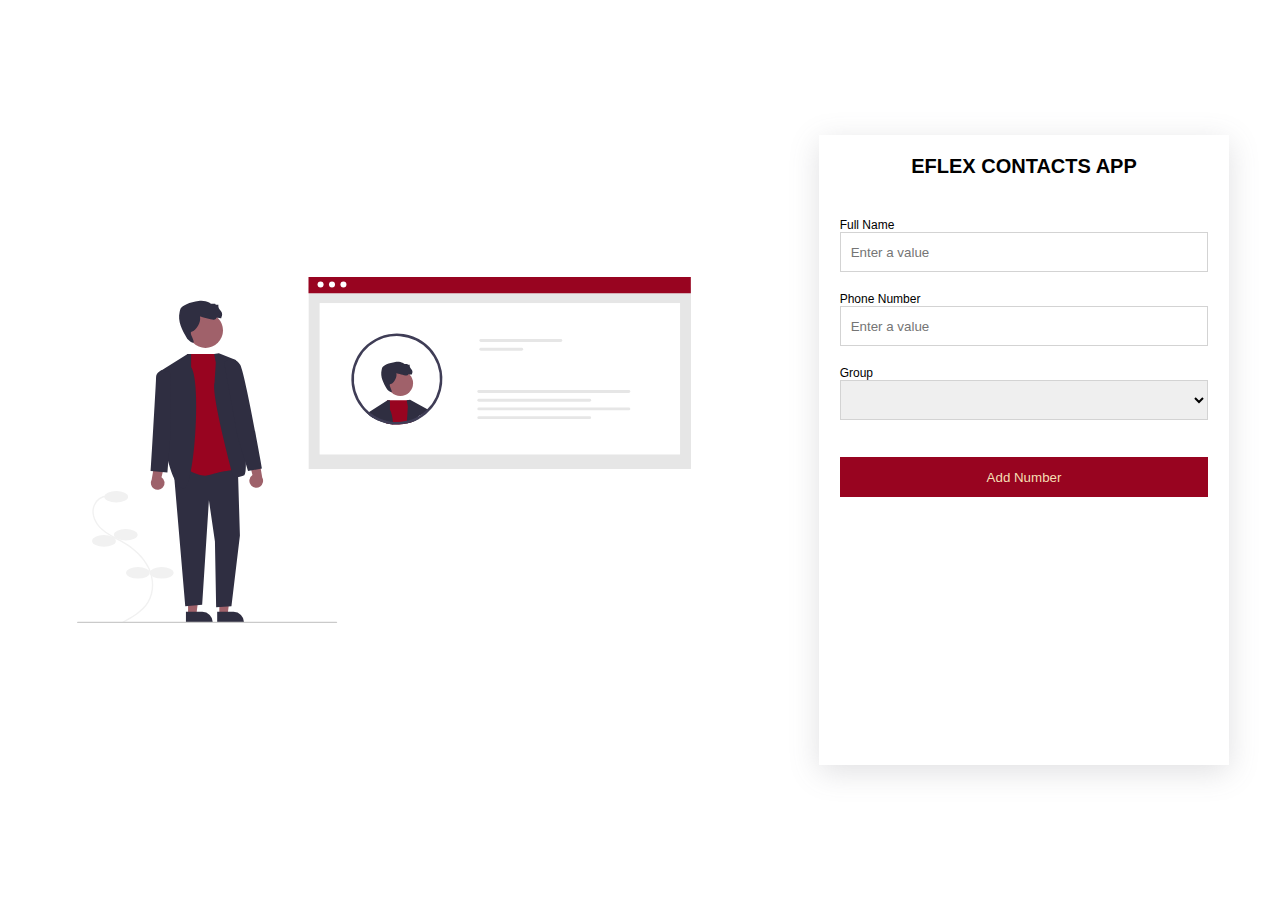
<file: index.html>
<!DOCTYPE html>
<html lang="en">
<head>
    <title>Eflex Contacts</title>
    <style>
        @import url("./css/style.css");
    </style>
    <!-- <link rel="stylesheet" href="./css/style.css"> -->
</head>
<body>
    <div class="MainBody">
        <div class="Left">
            <img src="./asset/contact.svg" alt="">
        </div>
        <div class="Right">
            <div class="Form">
                <h1>Eflex Contacts App</h1>
                <div class="FormCard">
                    <article>
                        <label>Full Name</label>
                        <input type="text" placeholder="Enter a value" class="FullName">
                        <label>Phone Number</label>
                        <input type="tel" placeholder="Enter a value" class="PhoneNumber">
                        <label>Group</label>
                        <select class="Group">
                            <option></option>
                            <option value="W">W</option>
                            <option value="F">F</option>
                            <option value="Fr">Fr</option>
                        </select>
                        <button class="Addbtn">Add Number</button>
                    </article>
                </div>
            </div>
        </div>
    </div> 
    <script src="./js/App.js"></script>   
</body>
</html>
</file>
<file: css/style.css>
* {
    margin: 0px;
    padding: 0px;
    box-sizing: border-box;
}

.MainBody {
    width: 100%;
    height: 100vh;
    background: #fff;
    display: flex;
}


.Left {
    width: 60%;
    height: 100%;
    display: flex;
    justify-content: center;
    align-items: center;
}

.Left img {
    width: 80%;
}

.Right {
    width: 40%;
    height: 100%;
    /* background: #000; */
    display: flex;
    justify-content: center;
    align-items: center;
}

.Form {
    width: 80%;
    height: 70%;
    background: #fff;
    box-shadow: rgba(100, 100, 111, 0.2) 0px 7px 29px 0px;
}

.Form h1 {
    font-size: 20px;
    font-family: 'Segoe UI', Tahoma, Geneva, Verdana, sans-serif;
    text-align: center;
    margin-top: 20px;
    text-transform: uppercase;
}

.FormCard {
    width: 100%;
    height: 80%;
    margin-top: 5%;
    display: flex;
    justify-content: center;
}

.FormCard article {
    width: 90%;
    height: 100%;
    display: flex;
    flex-direction: column;
}

.FormCard article label {
    font-size: 12px;
    margin-top: 20px;
    font-family: 'Segoe UI', Tahoma, Geneva, Verdana, sans-serif;
    font-weight: 500;
}

.FormCard article input, select {
    height: 40px;
    outline: none;
    padding-left: 10px;
    border: 1px solid lightgray;
}

.FormCard article button {
    margin-top: 10%;
    background: #980420;
    height: 40px;
    border: none;
    cursor: pointer;
    color: wheat;
}

.MainBody2 {
    width: 100%;
    height:max-content;
    display: flex;
    flex-wrap: wrap;
    justify-content: flex-start;
    padding: 20px;
}


.ViewCard {
    width: 20%;
    height: 40vh;
    background: #fff;
    box-shadow: rgba(100, 100, 111, 0.2) 0px 7px 29px 0px;
    display: flex;
    align-items: center;
    margin: 0px 20px;
}

.Logo {
    width: 70px;
    height: 70px;
    border-radius: 50%;
    background: #000;
    display: flex;
    justify-content: center;
    align-items: center;
    font-size: 30px;
    color: wheat;
    margin-left: 2%;
}

.TextName {
    display: flex;
    flex-direction: column;
    margin-left: 5%;
}

.TextName span {
    margin-top: 20px;
}
</file>
